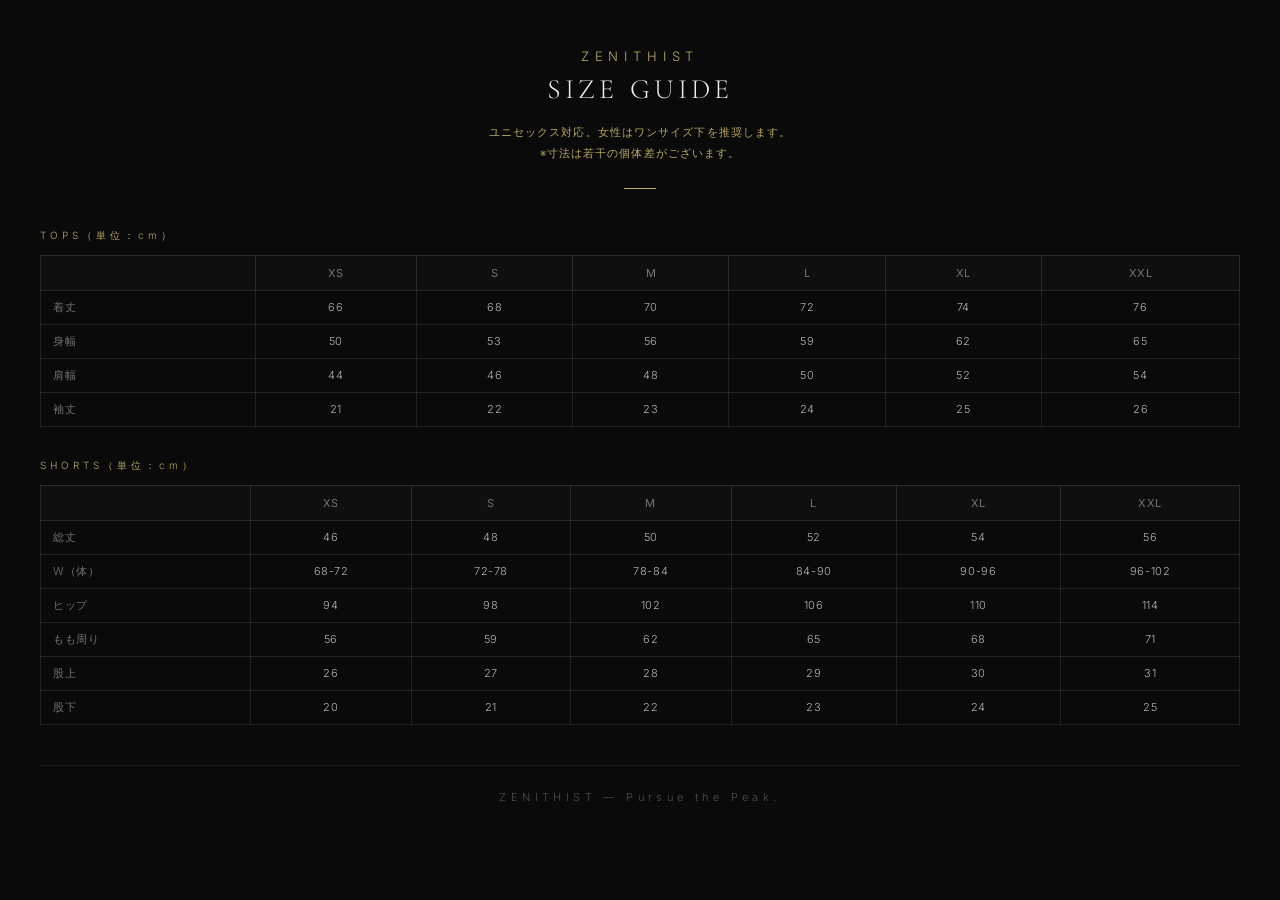
<file: sizechart.html>
<!DOCTYPE html>
<html lang="ja">
<head>
  <meta charset="UTF-8">
  <meta name="viewport" content="width=device-width, initial-scale=1.0">
  <title>ZENITHIST SIZE GUIDE</title>
  <link rel="preconnect" href="https://fonts.googleapis.com">
  <link rel="preconnect" href="https://fonts.gstatic.com" crossorigin>
  <link href="https://fonts.googleapis.com/css2?family=Cormorant+Garamond:wght@300;400;500&family=Inter:wght@300;400;500&display=swap" rel="stylesheet">
  <style>
    * { margin: 0; padding: 0; box-sizing: border-box; }

    body {
      background: #0A0A0A;
      color: #F0EDE8;
      font-family: 'Inter', -apple-system, sans-serif;
      font-weight: 300;
      padding: 48px 40px;
      min-width: 640px;
    }

    .header {
      text-align: center;
      margin-bottom: 40px;
    }

    .brand {
      font-size: 13px;
      letter-spacing: .45em;
      color: #B8A96A;
      margin-bottom: 8px;
    }

    .title {
      font-family: 'Cormorant Garamond', serif;
      font-size: 28px;
      font-weight: 300;
      letter-spacing: .15em;
      margin-bottom: 16px;
    }

    .note {
      font-size: 11px;
      letter-spacing: .1em;
      color: #B8A96A;
      line-height: 1.9;
    }

    .divider {
      width: 32px;
      height: 1px;
      background: #B8A96A;
      margin: 24px auto;
    }

    .section-label {
      font-size: 10px;
      letter-spacing: .4em;
      color: #B8A96A;
      margin-bottom: 12px;
      margin-top: 32px;
    }

    table {
      width: 100%;
      border-collapse: collapse;
      font-size: 11px;
      letter-spacing: .05em;
      margin-bottom: 8px;
    }

    th {
      border: 1px solid rgba(240,237,232,.12);
      padding: 10px 8px;
      text-align: center;
      color: rgba(240,237,232,.45);
      font-weight: 400;
      background: rgba(255,255,255,.02);
    }

    td {
      border: 1px solid rgba(240,237,232,.1);
      padding: 9px 8px;
      text-align: center;
      color: rgba(240,237,232,.75);
    }

    td:first-child {
      text-align: left;
      padding-left: 12px;
      color: rgba(240,237,232,.45);
    }

    tr:hover td {
      background: rgba(184,169,106,.05);
    }

    .footer {
      text-align: center;
      margin-top: 40px;
      padding-top: 24px;
      border-top: 1px solid rgba(240,237,232,.08);
    }

    .footer-brand {
      font-size: 11px;
      letter-spacing: .4em;
      color: rgba(240,237,232,.3);
    }
  </style>
</head>
<body>

  <div class="header">
    <p class="brand">ZENITHIST</p>
    <h1 class="title">SIZE GUIDE</h1>
    <p class="note">
      ユニセックス対応。女性はワンサイズ下を推奨します。<br>
      ※寸法は若干の個体差がございます。
    </p>
    <div class="divider"></div>
  </div>

  <p class="section-label">TOPS（単位：cm）</p>
  <table>
    <thead>
      <tr><th></th><th>XS</th><th>S</th><th>M</th><th>L</th><th>XL</th><th>XXL</th></tr>
    </thead>
    <tbody>
      <tr><td>着丈</td><td>66</td><td>68</td><td>70</td><td>72</td><td>74</td><td>76</td></tr>
      <tr><td>身幅</td><td>50</td><td>53</td><td>56</td><td>59</td><td>62</td><td>65</td></tr>
      <tr><td>肩幅</td><td>44</td><td>46</td><td>48</td><td>50</td><td>52</td><td>54</td></tr>
      <tr><td>袖丈</td><td>21</td><td>22</td><td>23</td><td>24</td><td>25</td><td>26</td></tr>
    </tbody>
  </table>

  <p class="section-label">SHORTS（単位：cm）</p>
  <table>
    <thead>
      <tr><th></th><th>XS</th><th>S</th><th>M</th><th>L</th><th>XL</th><th>XXL</th></tr>
    </thead>
    <tbody>
      <tr><td>総丈</td><td>46</td><td>48</td><td>50</td><td>52</td><td>54</td><td>56</td></tr>
      <tr><td>W（体）</td><td>68-72</td><td>72-78</td><td>78-84</td><td>84-90</td><td>90-96</td><td>96-102</td></tr>
      <tr><td>ヒップ</td><td>94</td><td>98</td><td>102</td><td>106</td><td>110</td><td>114</td></tr>
      <tr><td>もも周り</td><td>56</td><td>59</td><td>62</td><td>65</td><td>68</td><td>71</td></tr>
      <tr><td>股上</td><td>26</td><td>27</td><td>28</td><td>29</td><td>30</td><td>31</td></tr>
      <tr><td>股下</td><td>20</td><td>21</td><td>22</td><td>23</td><td>24</td><td>25</td></tr>
    </tbody>
  </table>

  <div class="footer">
    <p class="footer-brand">ZENITHIST — Pursue the Peak.</p>
  </div>

</body>
</html>
</file>
